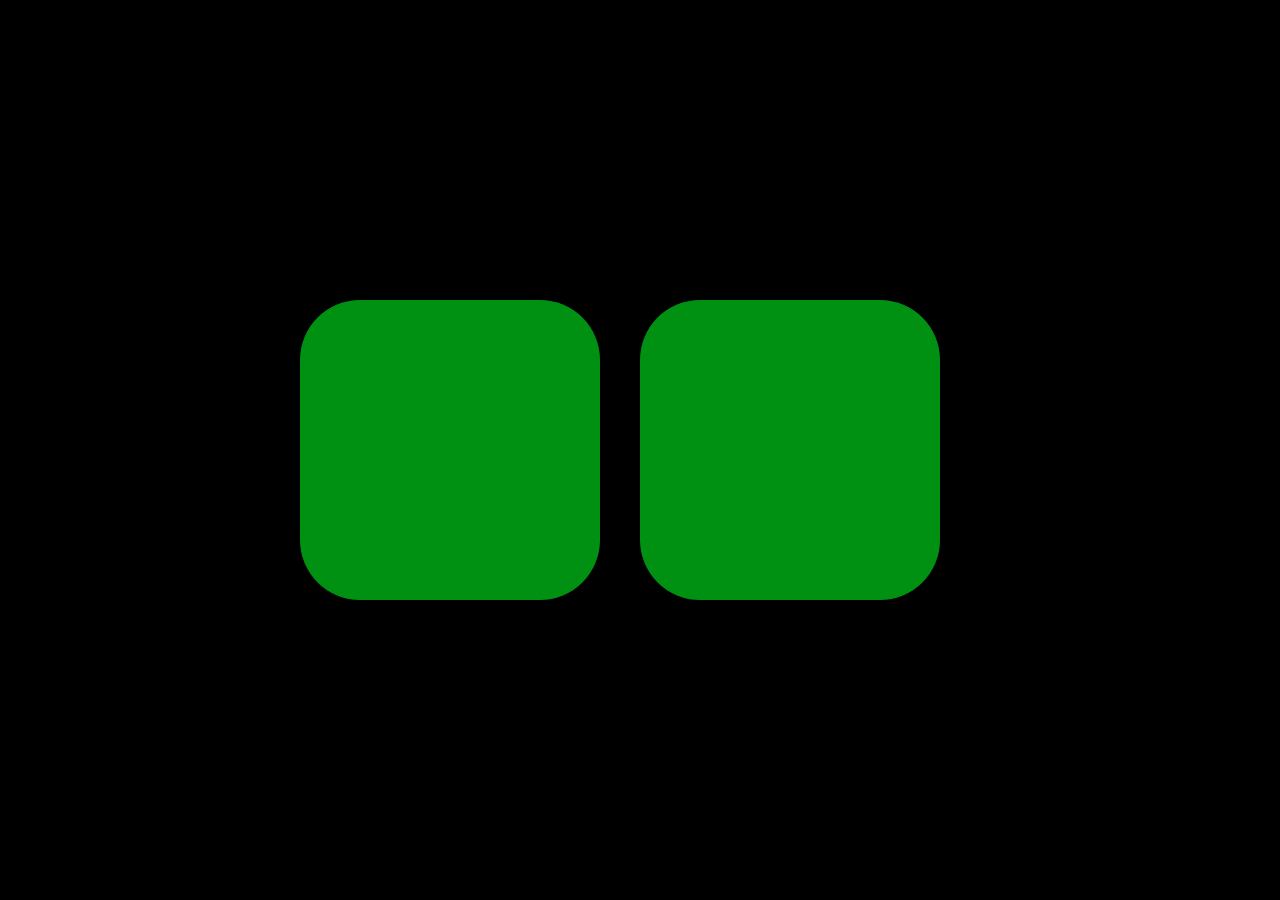
<file: index.html>
<!DOCTYPE html>
<html lang="en">
<head>
    <meta charset="UTF-8">
    <meta name="viewport" content="width=device-width, initial-scale=1.0">
    <link rel="stylesheet" href="./css/style.css">
    <link rel="preload" href="./IA.html">
    <link rel="preload" href="./js/Trashbot.js" as="script">
    <title>Animated Eyes</title>
</head>
<body>
    <div class="eye">
        <div class="eyelid"></div>
    </div>
    <div class="eye right-eye"> <!-- Agrega la clase "right-eye" al segundo ojo -->
        <div class="eyelid"></div>
    </div>
    <script src="./js/index.js"></script>
</body>
</html>
</file>
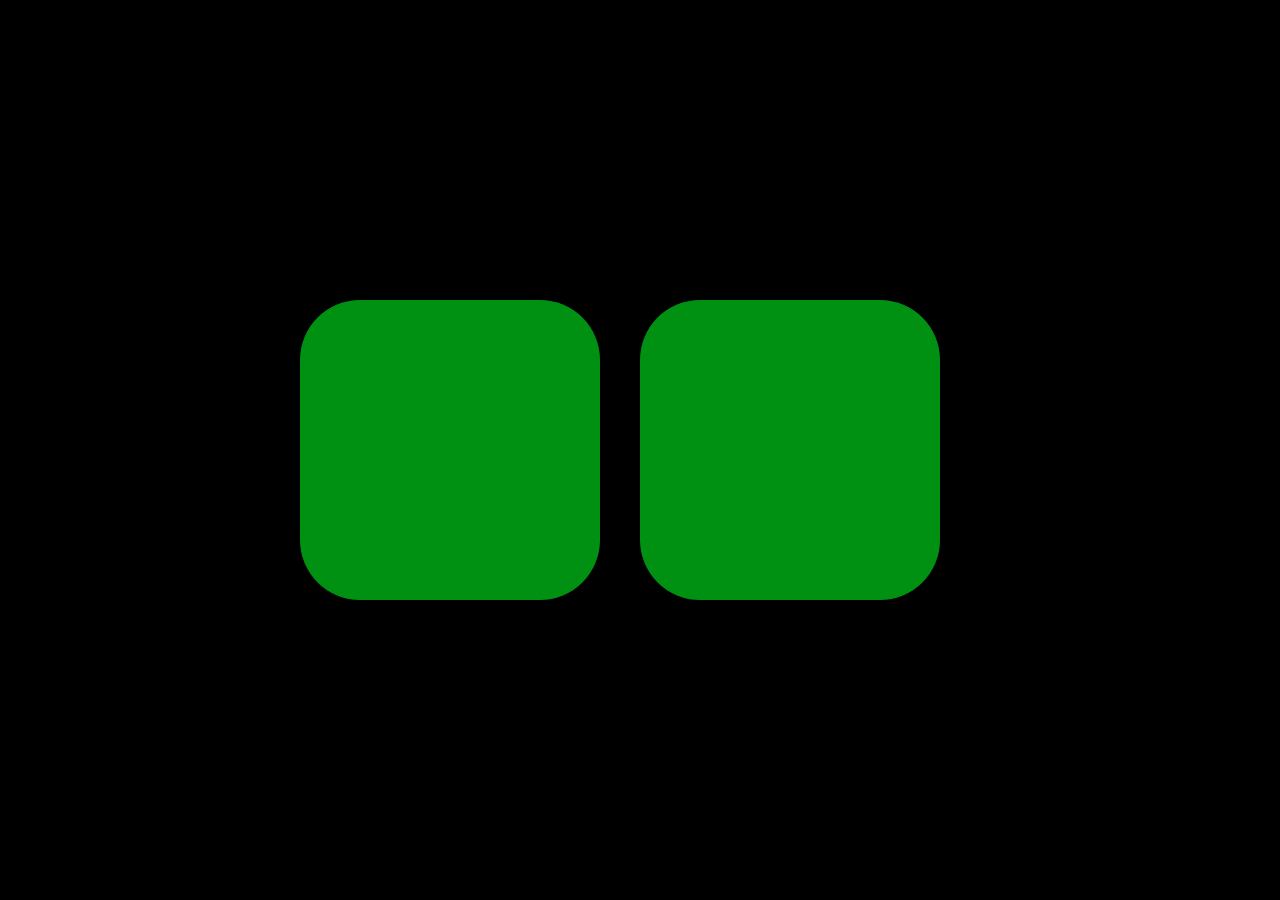
<file: html/index.html>
<!DOCTYPE html>
<html lang="en">
<head>
    <meta charset="UTF-8">
    <meta name="viewport" content="width=device-width, initial-scale=1.0">
    <link rel="stylesheet" href="../css/style.css">
    <link rel="preload" href="./IA.html">
    <link rel="preload" href="../js/Trashbot.js" as="script">
    <title>Animated Eyes</title>
</head>
<body>
    <div class="eye">
        <div class="eyelid"></div>
    </div>
    <div class="eye right-eye"> <!-- Agrega la clase "right-eye" al segundo ojo -->
        <div class="eyelid"></div>
    </div>
    <script src="../js/index.js"></script>
</body>
</html>
</file>
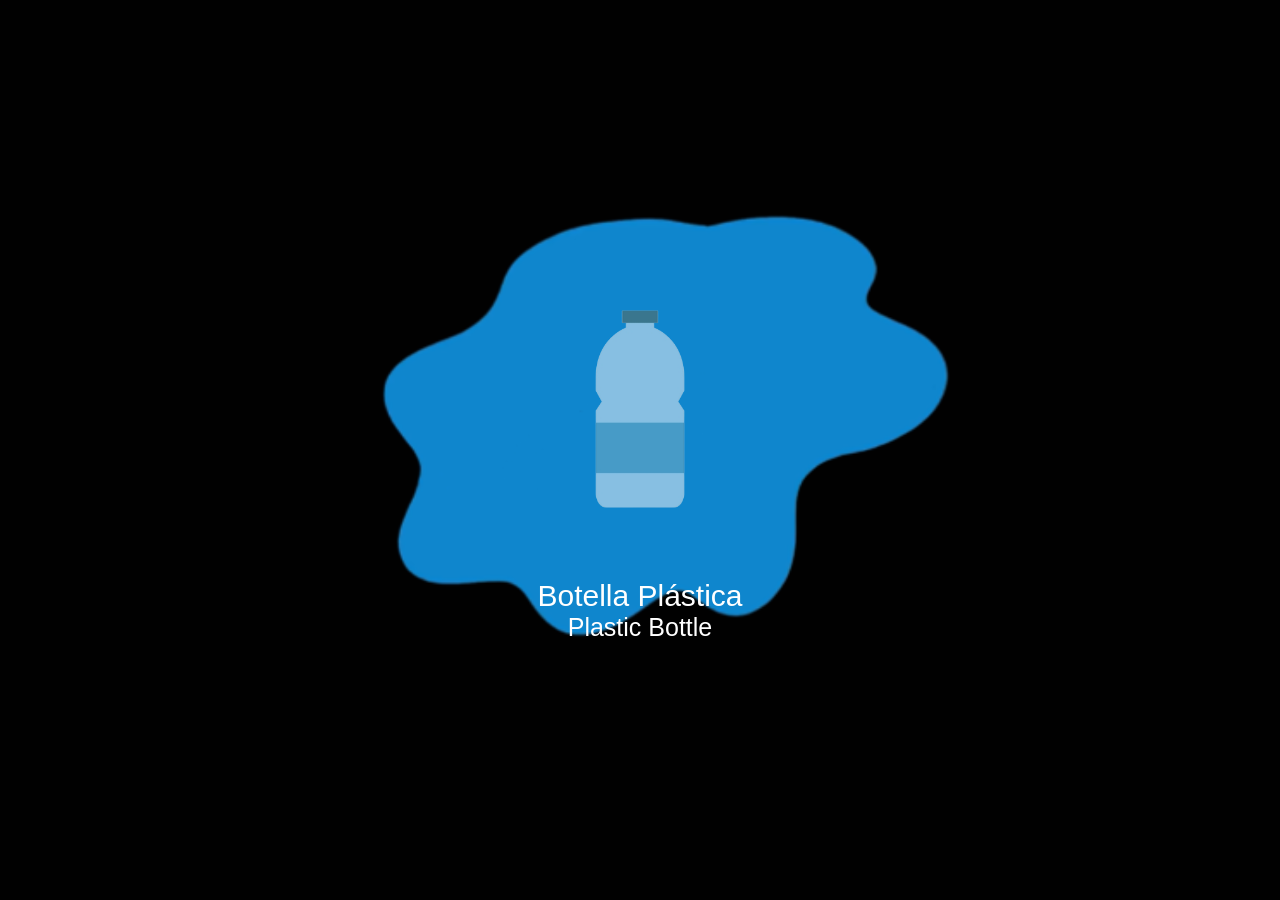
<file: html/animacion1.html>
<!DOCTYPE html>
<html lang="es">
<head>
  <meta charset="UTF-8">
  <meta name="viewport" content="width=device-width, initial-scale=1.0">
  <link rel="stylesheet" href="../css/style1.css">
  <title>Animación de Botella</title>
</head>
<body>
  <div class="video-container">
    <video autoplay muted poster="../animaciones/fondos/prueba_tamaño.png" id="bgVideo">
      <source src="../animaciones/animacion1.mp4" type="video/mp4">
    </video>
    <div class="container">
      <img src="../animaciones/botella.png" alt="Botella" class="bottle">
      <div class="text-container">
          <p class="text-es">Botella Plástica</p>
          <p class="text-en">Plastic Bottle</p>
      </div>
    </div>
  </div>
  <script src="../js/animacion1.js"></script>
  <script src="../js/recarga.js"></script>
</body>
</html>
</file>
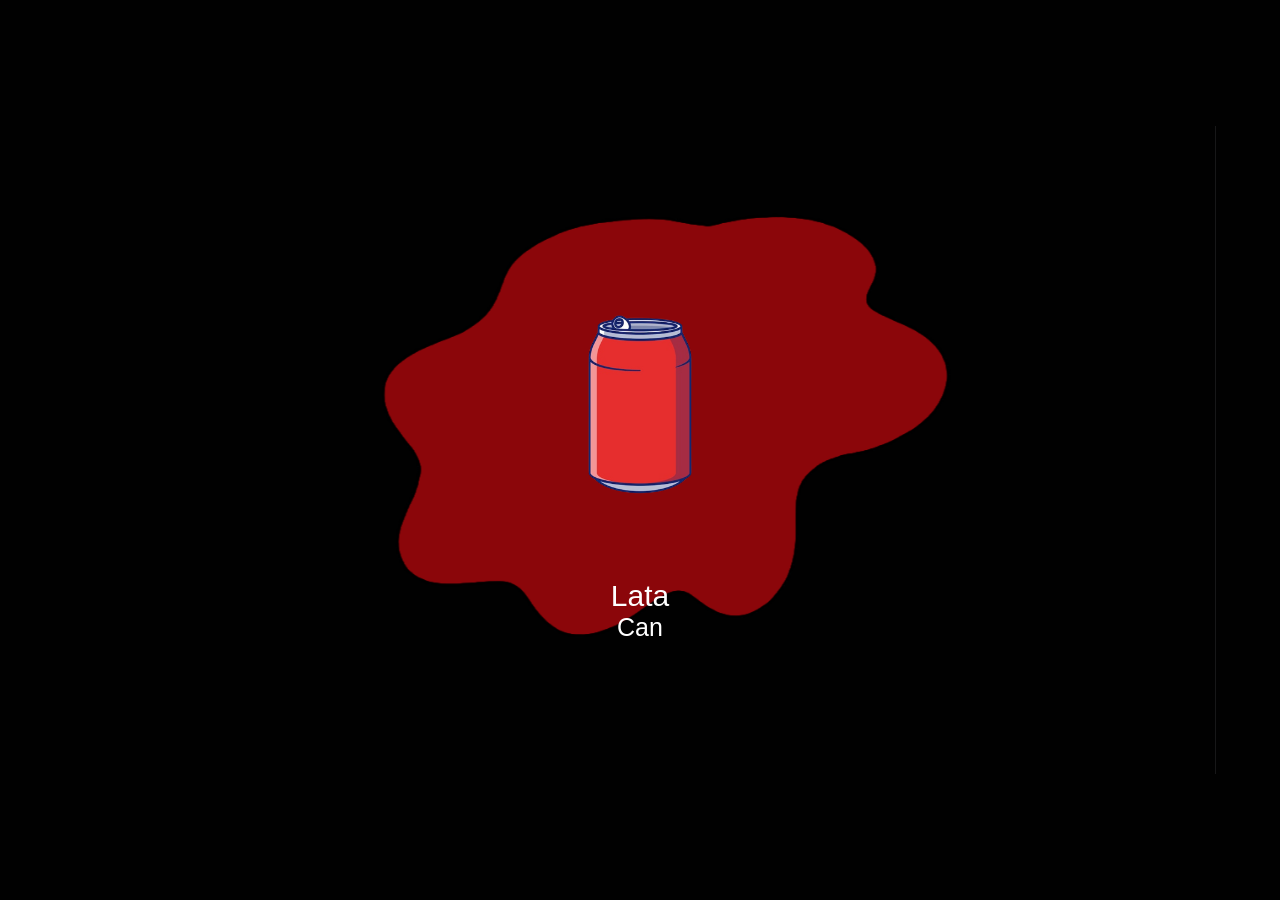
<file: html/animacion3.html>
<!DOCTYPE html>
<html lang="es">
<head>
  <meta charset="UTF-8">
  <meta name="viewport" content="width=device-width, initial-scale=1.0">
  <link rel="stylesheet" href="../css/style3.css">
  <title>Animación de Lata</title>
</head>
<body>
  <div class="video-container">
    <video autoplay muted poster="../animaciones/fondos/fondo3.png" id="bgVideo">
      <source src="../animaciones/animacion3.mp4" type="video/mp4">
    </video>
    <div class="container">
      <img src="../animaciones/lata.png" alt="Lata" class="can">
      <div class="text-container">
          <p class="text-es">Lata</p>
          <p class="text-en">Can</p>
      </div>
    </div>
  </div>
  <script src="../js/animacion3.js"></script>
  <script src="../js/recarga.js"></script>
</body>
</html>
</file>
<file: css/style.css>
body {
    display: flex;
    justify-content: center;
    align-items: center;
    height: 100vh;
    margin: 0;
    background-color: #000000;
}

.eye-container {
    display: flex; /* Alinea los ojos horizontalmente */
}

.eye {
    width: 300px; /* Aumenta el ancho del ojo */
    height: 300px; /* Aumenta la altura del ojo */
    background-color: rgb(0, 145, 19);
    border-radius: 20%;
    display: flex;
    justify-content: center;
    align-items: center;
    position: relative;
    animation: blink-fast 1s 2s 3 alternate, blink 1s infinite alternate, shrink 1s infinite alternate; /* Ajusta el tiempo de las animaciones */
    margin-right: 40px; /* Espacio entre los ojos */
}

@keyframes blink-fast {
    0%, 100% {
        transform: scaleY(1);
    }
    25% {
        transform: scaleY(0);
    }
}

/* Agrega un nuevo conjunto de keyframes para parpadeo normal */
@keyframes blink-normal {
    0%, 100% {
        transform: scaleY(1);
    }
    50% {
        transform: scaleY(0);
    }
}

@keyframes close-eyes {
    0%, 100% {
        height: 200px; /* Ajusta la altura del párpado */
    }
    50% {
        height: 0;
    }
}

@keyframes move-pupil {
    0%, 100% {
        transform: translate(-50%, -50%);
    }
    50% {
        transform: translate(-50%, 0);
    }
}
</file>
<file: css/style1.css>
/* Estilo del cuerpo (body) */
body {
  margin: 0;
  background-color: #010101; /* Fondo de color */
}

/* Estilo para el contenedor del video */
.video-container {
  position: relative;
  width: 100%;
  height: 100vh;
  overflow: hidden;
}

/* Fondo de color detrás del video */
.video-background {
  position: absolute;
  top: 0;
  left: 0;
  width: 100%;
  height: 100%;
  background-color: #010101; /* Fondo de color */
}

/* Estilo para el video */
video {
  position: absolute;
  top: 0;
  left: 0;
  right: 0;
  bottom: 0;
  margin: auto;
  width: 100%;
  height: 100%;
  object-fit: cover;
  z-index: -1; /* Coloca el video detrás del contenido */
}

/* Estilo para el poster */
video[poster] {
  position: absolute;
  width: 90%; /* Ajusta el ancho del poster según tus preferencias */
  max-height: 90%; /* Ajusta la altura máxima del poster según tus preferencias */
  object-fit: contain;
  animation: zoomInOut 2s ease-in-out infinite alternate;
  z-index: -1; /* Coloca el poster detrás del contenido */
}

/* Resto de tu CSS aquí... */

/* Estilo para el contenido de la página */
.content {
  position: relative;
  z-index: 1; /* Coloca el contenido sobre el video y el fondo de color */
  /* Agrega estilos adicionales según tu diseño */
}

/* Estilo del contenedor */
.container {
  display: flex;
  flex-direction: column;
  justify-content: center;
  align-items: center;
  height: 100vh;
  /* background-color: #000000; */
  overflow: hidden;
}

/* Estilo de la botella */
.bottle {
  width: auto;
  height: 300px;
  opacity: 0; /* Inicialmente oculta la botella */
  animation: bottleAppear 2s ease-in-out forwards, bottleAnimation ease-in-out infinite alternate 2s;
}

/* Animación de aparición de la botella */
@keyframes bottleAppear {
  0% {
    opacity: 0;
    transform: scale(0.5);
  }
  100% {
    opacity: 1; /* Aparece con opacidad completa */
    transform: scale(1);
  }
}

/* Animación de achicarse y agrandarse de la botella */
@keyframes bottleAnimation {
  0% {
    transform: scale(1.1); /* Inicio más grande */
  }
  100% {
    transform: scale(0.9); /* Final más pequeño */
  }
}

/* Estilo del contenedor de texto */
.text-container {
  text-align: center;
  margin-top: 20px; /* Espacio entre la botella y el texto */
}

/* Estilo del texto en español */
.text-es {
  font-family: 'Bebas Neue', sans-serif;
  font-size: 30px;
  color: white;
  margin: 0;
  opacity: 0; /* Inicialmente oculta el texto */
  animation: textAppear 2s ease-in-out both;
}

/* Estilo del texto en inglés */
.text-en {
  font-family: 'Bebas Neue', sans-serif;
  font-size: 25px;
  color: white;
  margin: 0;
  opacity: 0; /* Inicialmente oculta el texto */
  animation: textAppear 2s ease-in-out both;
}

/* Animación de aparición del texto */
@keyframes textAppear {
  0% {
    opacity: 0;
  }
  100% {
    opacity: 1; /* Aparece con opacidad completa */
  }
}
</file>
<file: css/style3.css>
/* Estilo del cuerpo (body) */
body {
  margin: 0;
  background-color: #010101; /* Fondo de color */
}

/* Estilo para el contenedor del video */
.video-container {
  position: relative;
  width: 100%;
  height: 100vh;
  overflow: hidden;
}

/* Fondo de color detrás del video */
.video-background {
  position: absolute;
  top: 0;
  left: 0;
  width: 100%;
  height: 100%;
  background-color: #010101; /* Fondo de color */
}

/* Estilo para el video */
video {
  position: absolute;
  top: 0;
  left: 0;
  right: 0;
  bottom: 0;
  margin: auto;
  width: 100%;
  height: 100%;
  object-fit: cover;
  z-index: -1; /* Coloca el video detrás del contenido */
}

/* Estilo para el poster */
video[poster] {
  position: absolute;
  width: 90%; /* Ajusta el ancho del poster según tus preferencias */
  max-height: 90%; /* Ajusta la altura máxima del poster según tus preferencias */
  object-fit: contain;
  animation: zoomInOut 2s ease-in-out infinite alternate;
  z-index: -1; /* Coloca el poster detrás del contenido */
}

/* Resto de tu CSS aquí... */

/* Estilo para el contenido de la página */
.content {
  position: relative;
  z-index: 1; /* Coloca el contenido sobre el video y el fondo de color */
  /* Agrega estilos adicionales según tu diseño */
}

/* Estilo del contenedor */
.container {
  display: flex;
  flex-direction: column;
  justify-content: center;
  align-items: center;
  height: 100vh;
  /* background-color: #000000; */
  overflow: hidden;
}

/* Estilo de la lata */
.can {
  width: auto;
  height: 300px;
  opacity: 0; /* Inicialmente oculta la botella */
  animation: canAppear 2s ease-in-out forwards, canAnimation ease-in-out infinite alternate 2s;
}

/* Animación de aparición de la lata */
@keyframes canAppear {
  0% {
    opacity: 0;
    transform: scale(0.5);
  }
  100% {
    opacity: 1; /* Aparece con opacidad completa */
    transform: scale(1);
  }
}

/* Animación de achicarse y agrandarse de la lata */
@keyframes canAnimation {
  0% {
    transform: scale(1.1); /* Inicio más grande */
  }
  100% {
    transform: scale(0.9); /* Final más pequeño */
  }
}

/* Estilo del contenedor de texto */
.text-container {
  text-align: center;
  margin-top: 20px; /* Espacio entre la botella y el texto */
}

/* Estilo del texto en español */
.text-es {
  font-family: 'Bebas Neue', sans-serif;
  font-size: 30px;
  color: white;
  margin: 0;
  opacity: 0; /* Inicialmente oculta el texto */
  animation: textAppear 2s ease-in-out both;
}

/* Estilo del texto en inglés */
.text-en {
  font-family: 'Bebas Neue', sans-serif;
  font-size: 25px;
  color: white;
  margin: 0;
  opacity: 0; /* Inicialmente oculta el texto */
  animation: textAppear 2s ease-in-out both;
}

/* Animación de aparición del texto */
@keyframes textAppear {
  0% {
    opacity: 0;
  }
  100% {
    opacity: 1; /* Aparece con opacidad completa */
  }
}
</file>
